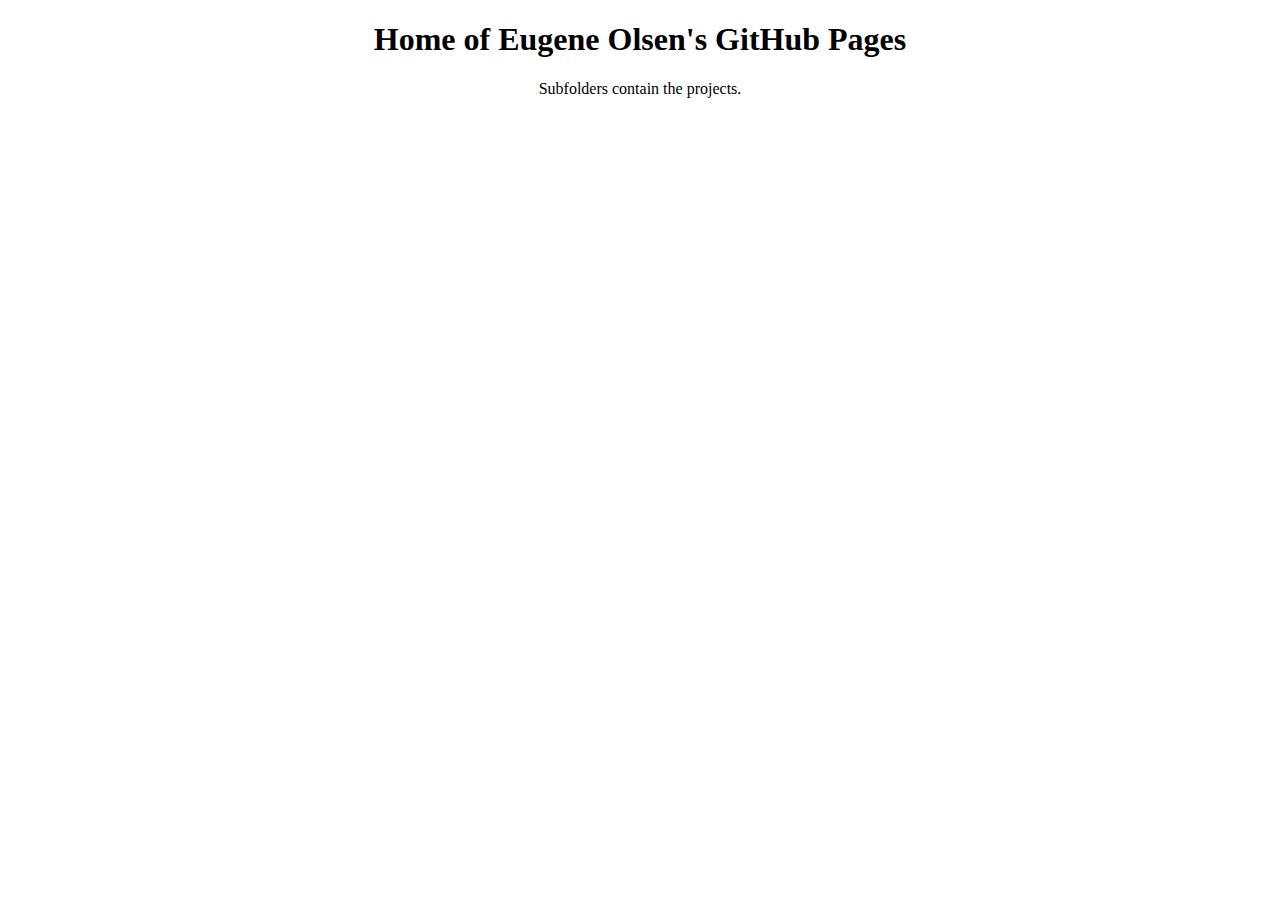
<file: index.html>
<!DOCTYPE HTML>
<html lang="en-us">
    <head>
        <meta charset="utf-8">
        <title>HTML Template</title>

        <style>
            body {
                text-align: center;
            }
        </style>


        <!-- 
        *
        *   Scripting Here
        *
        -->
        <script>
        </script>

    </head>


    <body>
        <h1>Home of Eugene Olsen's GitHub Pages</h1>
        <p>Subfolders contain the projects.</p>
    </body>
</html>
</file>
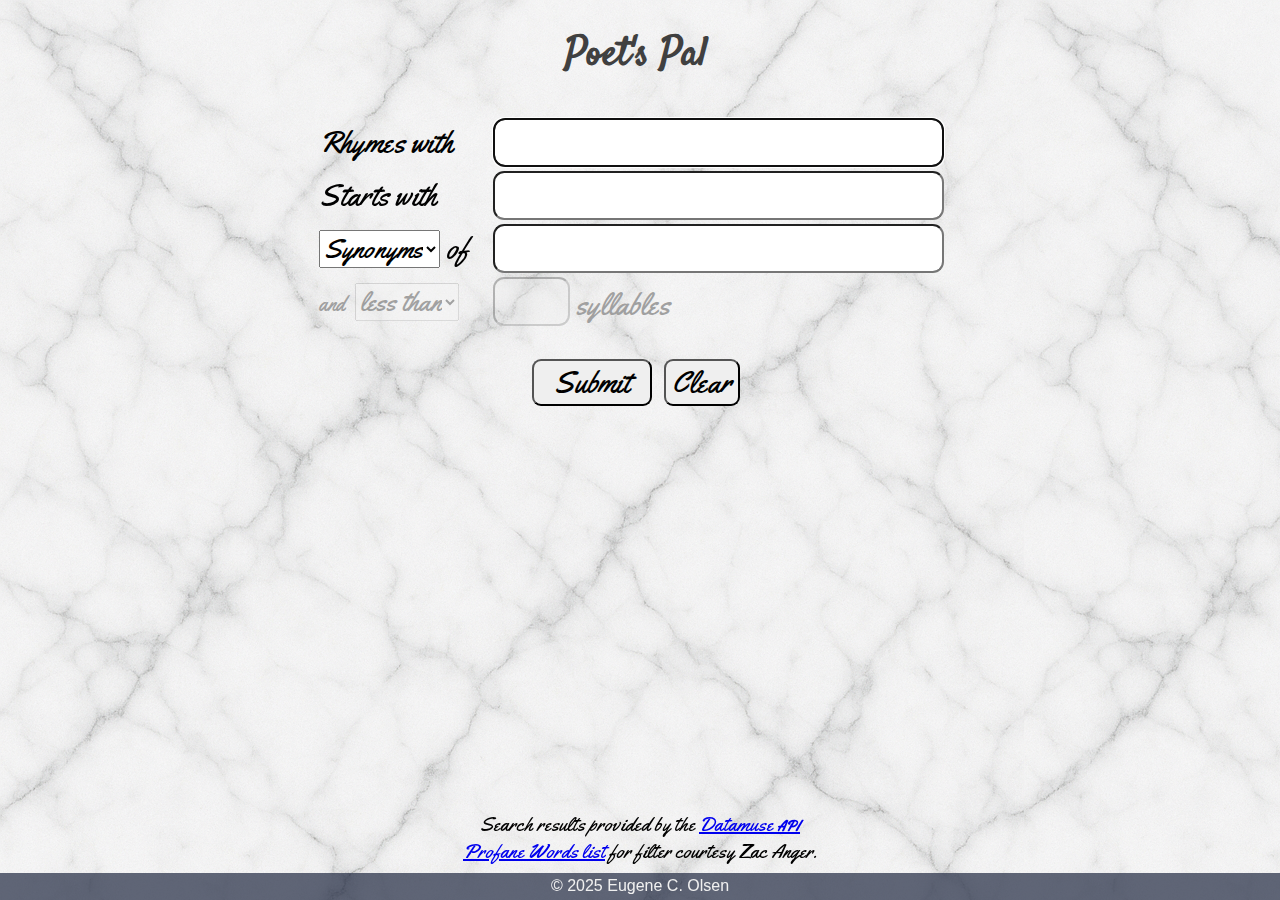
<file: poetpal/index.html>
<!DOCTYPE HTML>
<html lang="en-us">

<head>
    <meta charset="utf-8">
    <meta name="viewport" content="width=device-width, initial-scale=0.86, maximum-scale=5.0, minimum-scale=0.86">
    <title>Poet's Pal</title>

    <link rel="preconnect" href="https://fonts.googleapis.com">
    <link rel="preconnect" href="https://fonts.gstatic.com" crossorigin>
    <link href="https://fonts.googleapis.com/css2?family=Pinyon+Script&family=Satisfy&family=Yellowtail&display=swap" rel="stylesheet">    

    <link rel="stylesheet" href="./styles.css" />
</head>

<body>
    <header>
        <h1>Poet's Pal</h1>
    </header>

    <section id="input">
        <form id="inputForm">
            <table>
                <tbody>
                    <tr>
                        <td>
                            Rhymes with
                        </td>
                        <td>
                            <input id="rhyme" type="text" />
                        </td>
                    </tr>
                    <tr>
                        <td>
                            Starts with
                        </td>
                        <td>
                            <input id="starts" type="text" />
                        </td>
                    </tr>
                    <tr>
                        <td>
                            <select name="synant" id="synant">
                                <option value="synonym">Synonyms</option>
                                <option value="antonym">Antonyms</option>
                            </select>
                            of
                        </td>
                        <td>
                            <input id="synonym" type="text" />
                        </td>
                    </tr>
                    <tr id="syllableRow">
                        <td>
                            <span class="small">and&nbsp;</span>
                            <select name="nSyl" id="nSyl">
                                <option value="less">less than</option>
                                <option value="exact">exactly</option>
                            </select>
                        </td>
                        <td>
                            <input id="syllables" type="number" min="2" max="20" />
                            <span id="trailer">syllables</span>
                        </td>
                    </tr>
                </tbody>
            </table>
            <div id="buttons">
                <input id="submit" type="submit">
                <button id="clear" type="button">Clear</button>
            </div>
        </form>
    </section>

    <section id="output">
        <div id="errors" class="hidden">
        </div>
        <div id="info" class="hidden">
        </div>

        <table id="results">
            <thead id="thead">

            </thead>
            <tbody id="tbody">
            </tbody>
        </table>
    </section>

    <footer>
        <div id="credits">
            Search results provided by the <a href="https://www.datamuse.com/api/" target="_blank">Datamuse 
                <span id="api">api</span></a><br>
            <a href="https://github.com/zacanger/profane-words#readme" target="_blank">Profane Words list</a>
            for filter courtesy Zac Anger.
        </div>
        <div id="copyright">
            &copy; 2025 Eugene C. Olsen
        </div>
    </footer>
    <script src="main.js" type="module"></script>
</body>

</html>
</file>
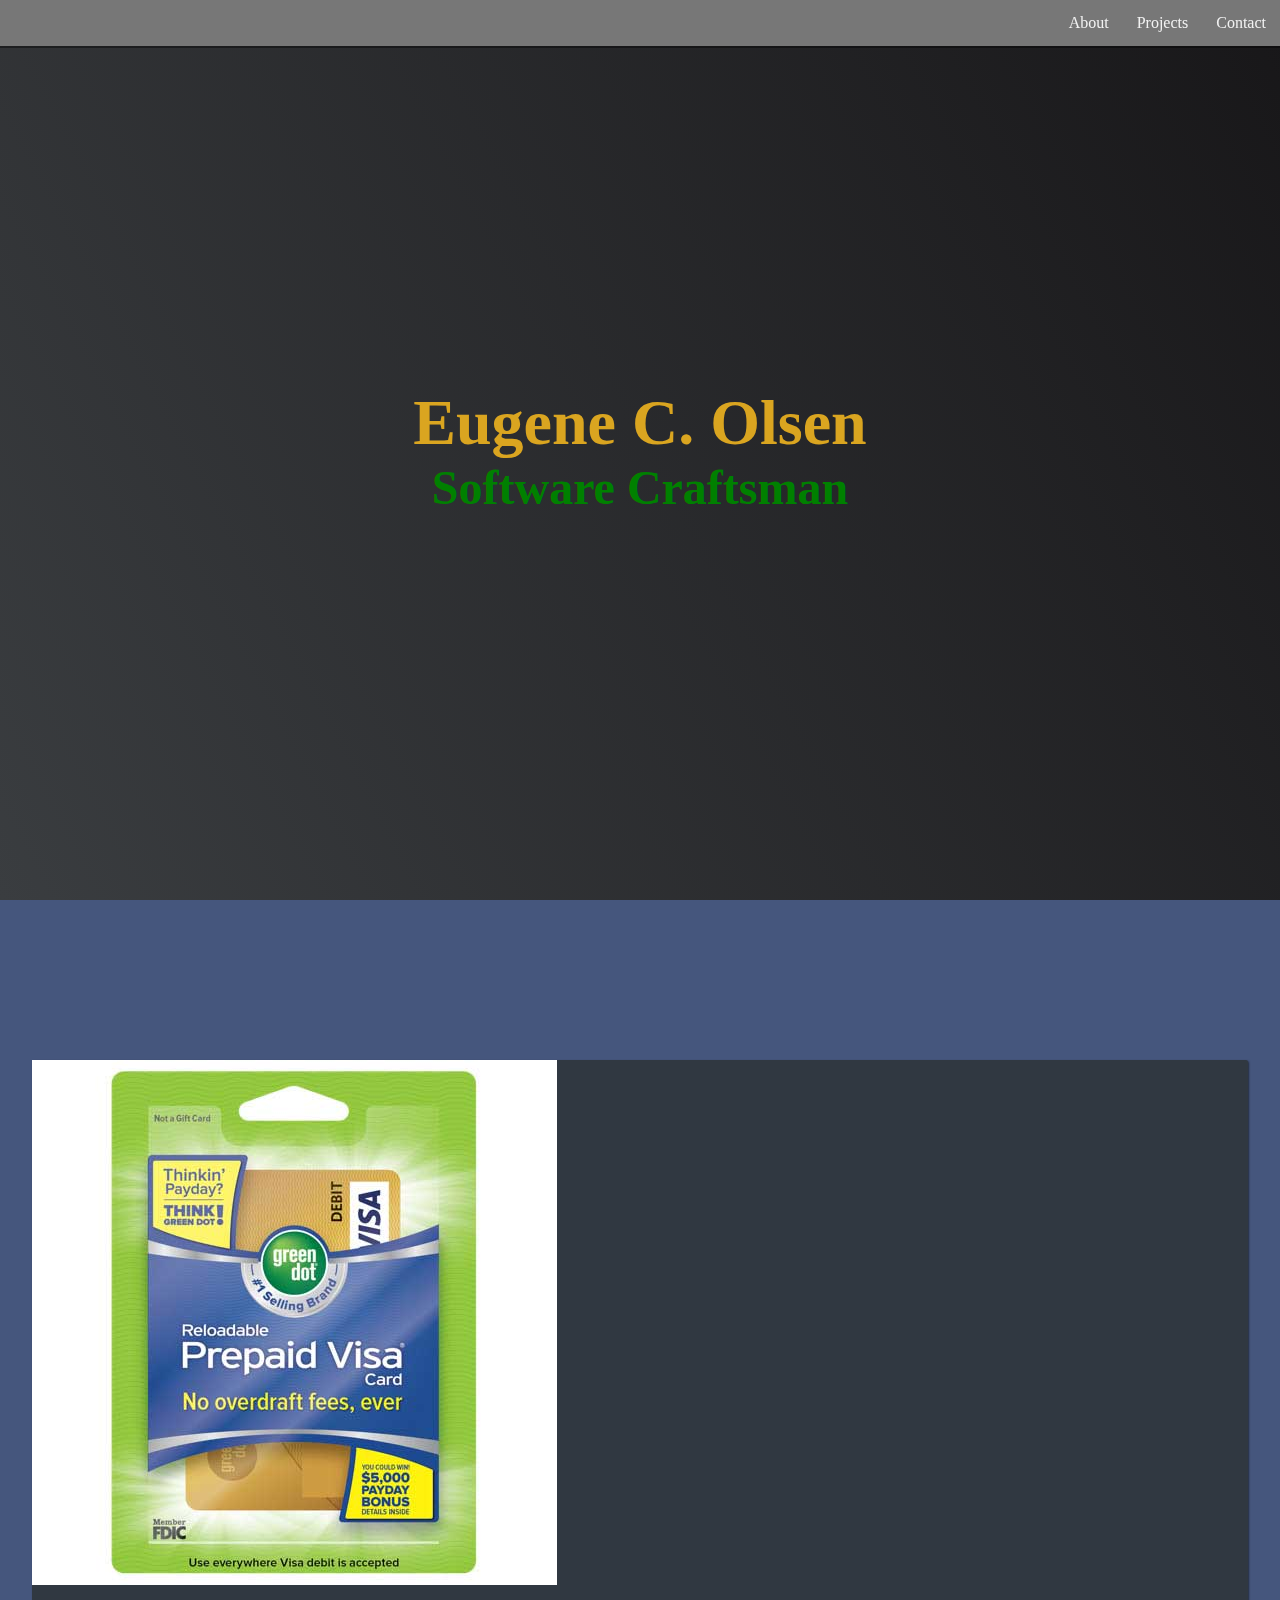
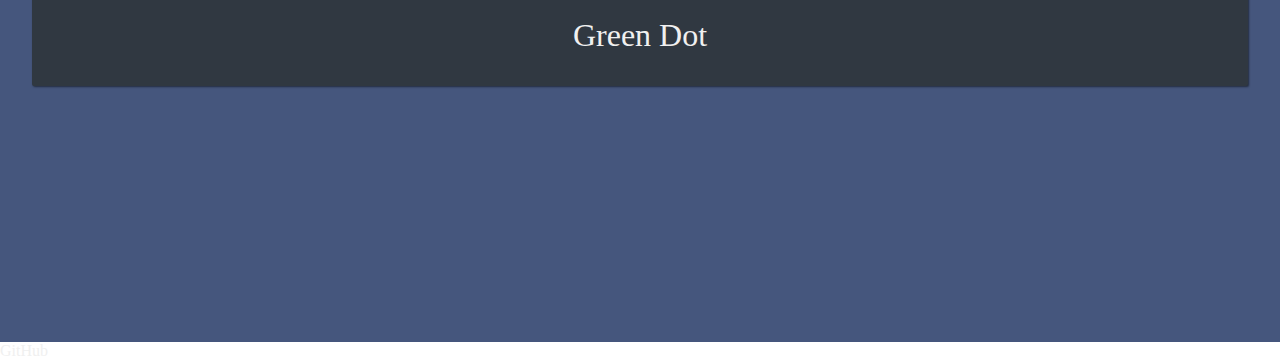
<file: FreeCodeCamp/ResponsiveWeb/portfolio/index.html>
<!DOCTYPE HTML>
<html lang="en-us">
    <head>
        <meta charset="utf-8">
        <meta name="viewport" content="width=device-width, initial-scale=1.0">

        <title>Portfolio</title>

        <style>
            :root {
                --main-white: #f0f0f0;
                --main-red: #be3144;
                --main-blue: #45567d;
                --main-gray: #303841;
            }
        
            /* Base reset */
            * {
                margin: 0;
                padding: 0;
            }
        
            /* box-sizing and font sizing */
            *,
            *::before,
            *::after {
                box-sizing: inherit;
            }
        
            html {
                box-sizing: border-box;
        
                /* Set font size for easy rem calculations
                * default document font size = 16px, 1rem = 16px, 100% = 16px
                * (100% / 16px) * 10 = 62.5%, 1rem = 10px, 62.5% = 10px
                */
                font-size: 100%;
                scroll-behavior: smooth;
            }


            a {
                text-decoration: none;
                color: var(--main-white);
            }
        
            img {
                display: block;
                /* width: 100%; */
            }

            /* Style the navbar */
            #navbar {
                display: flex;
                justify-content: flex-end;
                position: fixed;
                top: 0;
                left: 0;
                width: 100%;
                background: #777;
                box-shadow: 0 2px 0 rgba(0, 0, 0, 0.4);
                z-index: 10;
            }
        
            /* Navbar links */
            #navbar a {
                /*
                        float: right;
                        display: block;
                        text-align: center;
                        */
                padding: 14px;
                color: #f2f2f2;
                text-decoration: none;
            }
        
            #welcome-section {
                display: flex;
                flex-direction: column;
                justify-content: center;
                align-items: center;
                width: 100%;
                height: 100vh;
                color: goldenrod;
                background-color: #000;
                background-image: linear-gradient(62deg, #3a3d40 0%, #181719 100%);
            }
        
            #welcome-section h2 {
                color: green;
                font-size: 3rem;
            }
        
            #welcome-section h1 {
                font-size: 4rem;
            }
        
            /* "Automagic" image grid using no media queries */
            .projects-grid {
                display: grid;
                grid-template-columns: repeat(auto-fit, minmax(320px, 1fr));
                grid-gap: 4rem;
                width: 100%;
                max-width: 1280px;
                margin: 0 auto;
                margin-bottom: 6rem;
            }
        
            .projects-section {
                text-align: center;
                padding: 10rem 2rem;
                background: var(--main-blue);
            }
        
            .project {
                background: var(--main-gray);
                box-shadow: 1px 1px 2px rgba(0, 0, 0, 0.5);
                border-radius: 2px;
            }
        
            .code {
                color: var(--main-gray);
                transition: color 0.3s ease-out;
            }
        
            .project:hover .code {
                color: #ff7f50;
            }
        
            .project-image {
                height: 200;
                object-fit: cover;
            }
        
            .project-title {
                font-size: 2rem;
                padding: 2rem 0.5rem;
            }
        
            @media (max-width: 800px) {
                html {
                    font-size: 50%;
                }
            }
        </style>

        <script>
            // eslint-disable-next-line no-unused-vars
            const projectName = 'portfolio';
        </script>

    </head>


    <body>
        <nav id="navbar">
            <a href="#welcome-section">About</a>
            <a href="#projects">Projects</a>
            <a href="#contact">Contact</a>
        </nav>
        <section id="welcome-section">
            <h1>Eugene C. Olsen</h1>
            <h2>Software Craftsman</h2>
        </section>
        <section id="projects" class="projects-section">
            <div class="projects-grid">
                <a 
                    href="https://www.greendot.com/" 
                    target="_blank" 
                    class="project project-tile"
                >
                    <img 
                        class="project-image"
                        src="./images/GreenDotreloadablecardWP.jpg"
                        alt="Green Dot Card"
                    />
                    <p class="project-title">Green Dot</p>
                </a>
            </div>
        </section>
        <section id="contact">
            <a id="profile-link" href="https://github.com/eugeneolsen" target="_blank">GitHub</a>
        </section>
    
        <!-- freecodecamp.com testing bundle -->
        <script src="https://cdn.freecodecamp.org/testable-projects-fcc/v1/bundle.js"></script>
    </body>
</html>
</file>
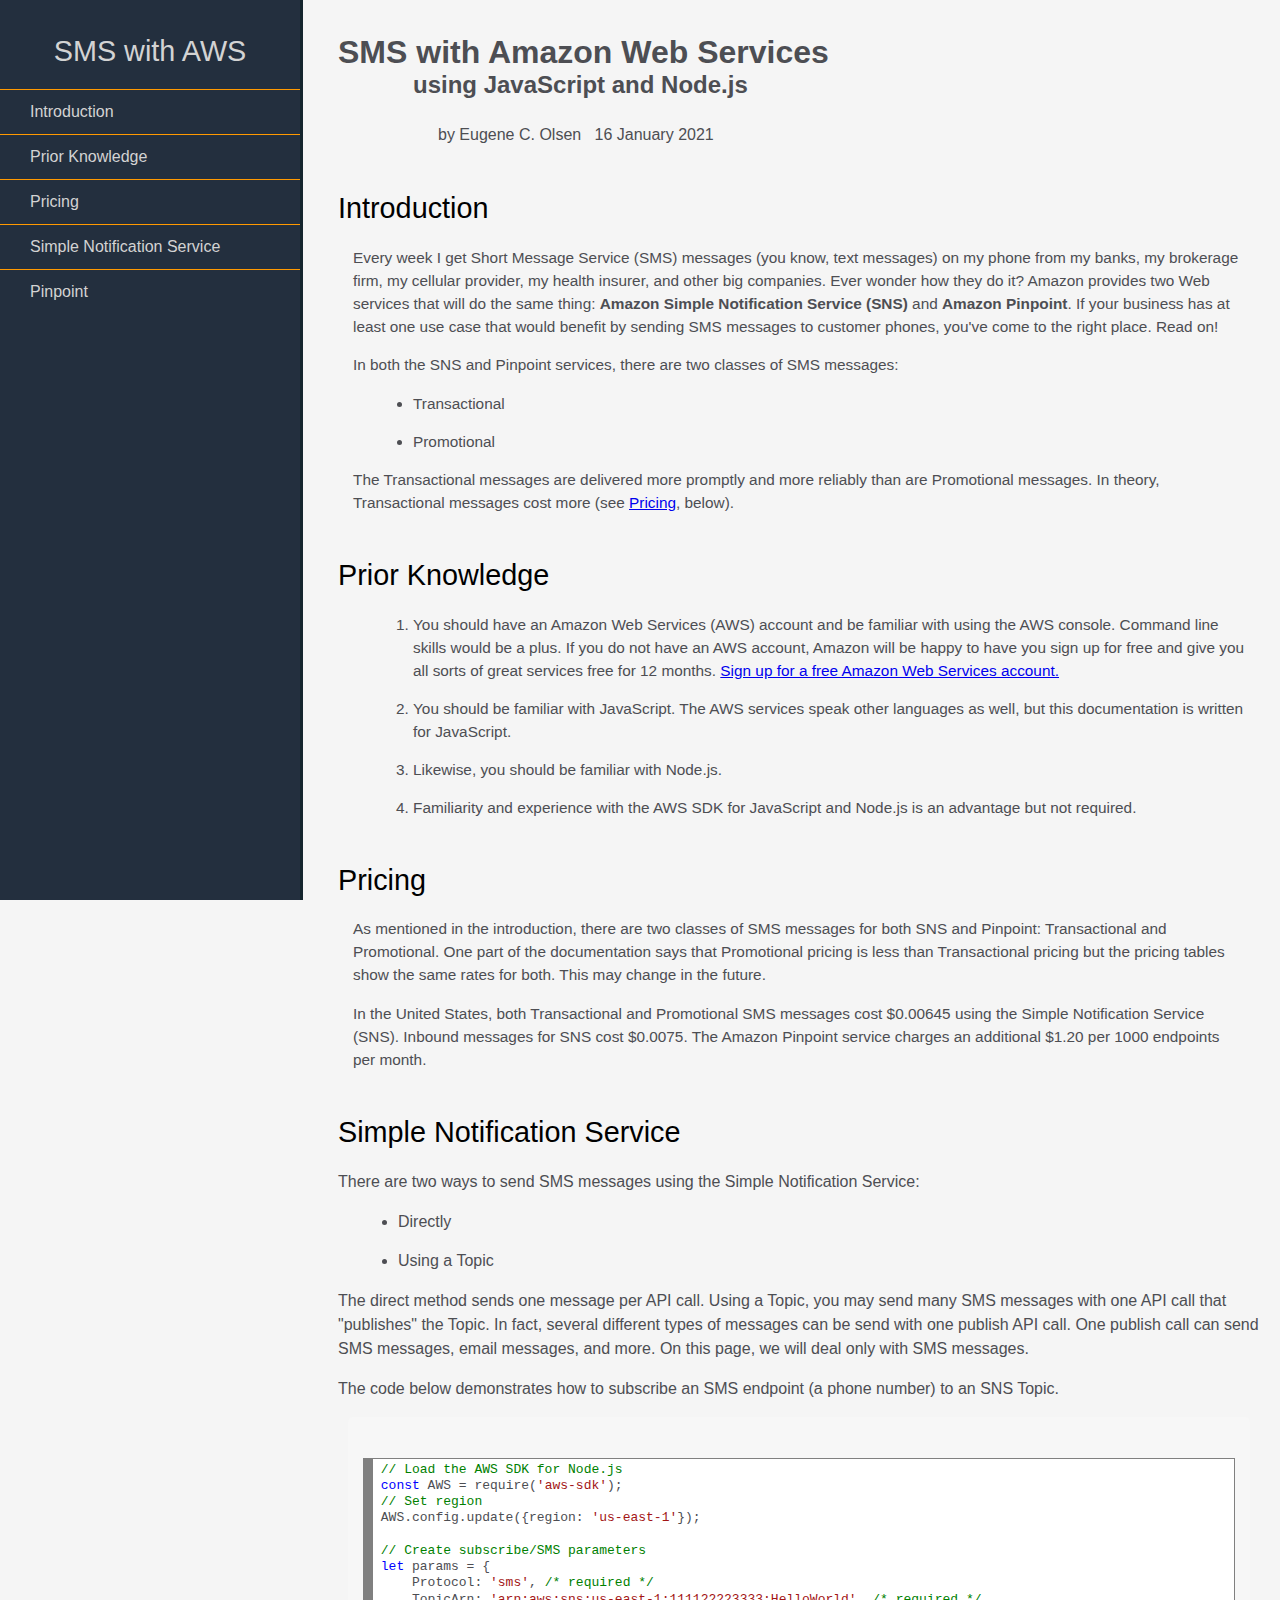
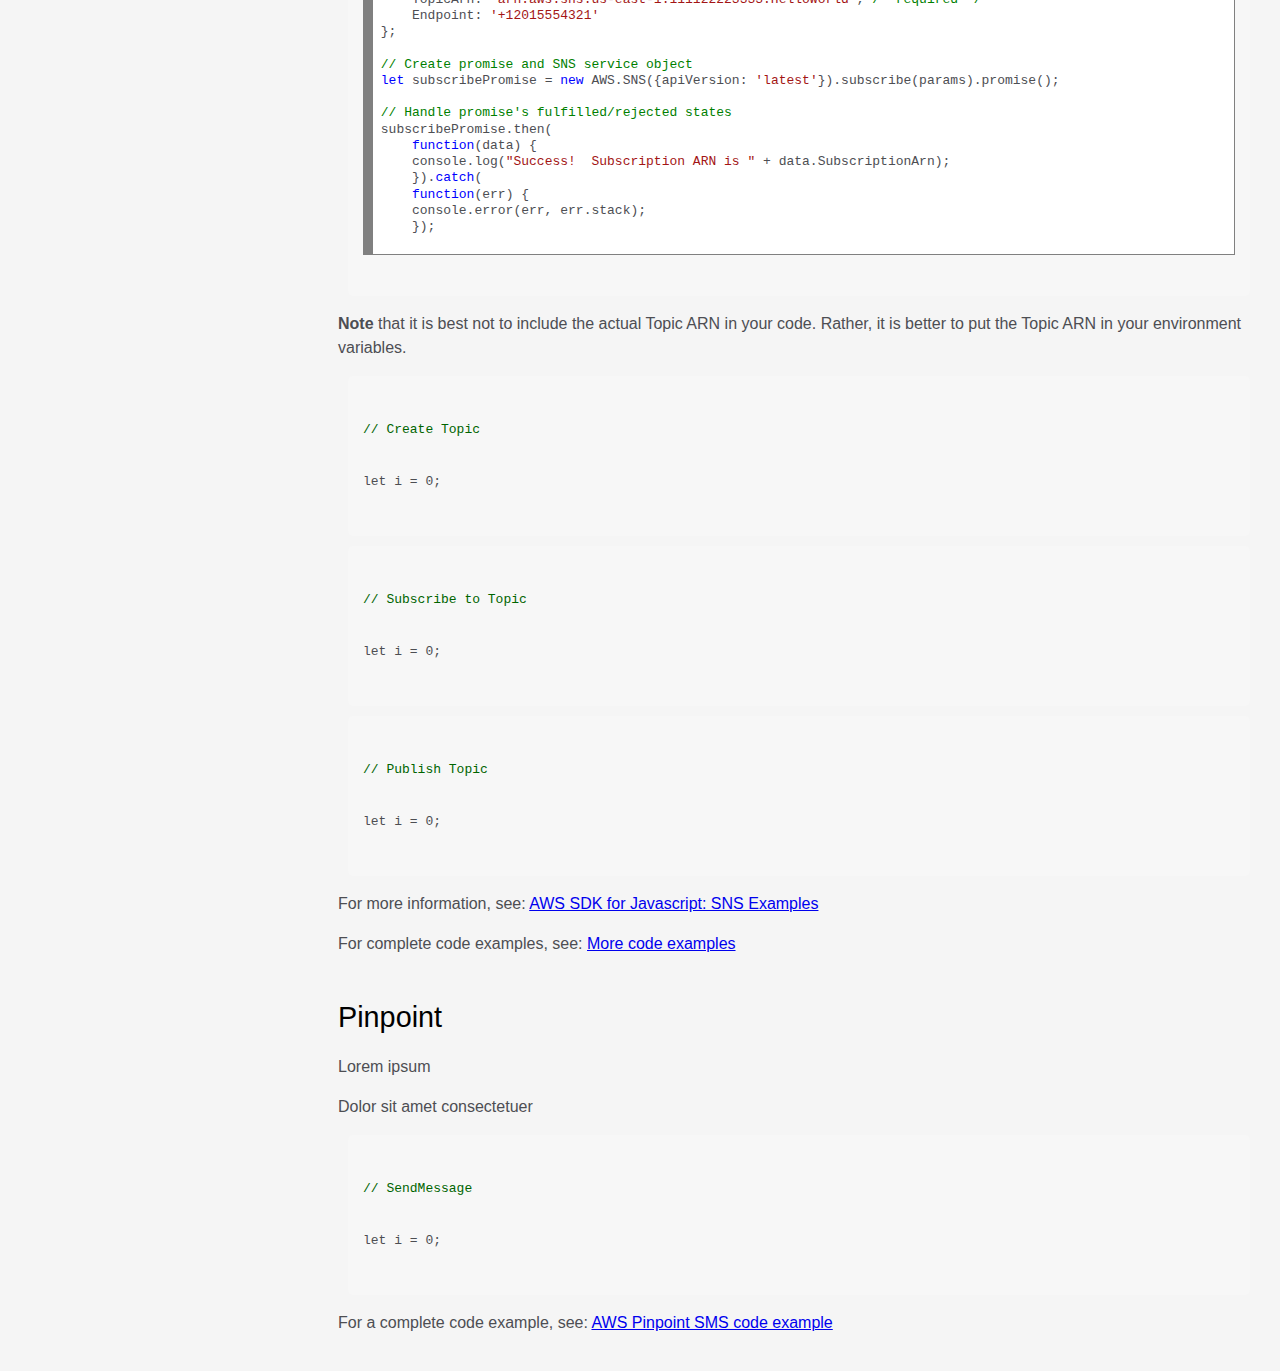
<file: FreeCodeCamp/ResponsiveWeb/techdoc/index.html>
<!DOCTYPE HTML>
<html lang="en-us">
    <head>
        <meta charset="utf-8">
        <meta name="viewport" content="width=device-width, initial-scale=1.0">

        <title>Technical Documentation</title>

        <style>
            html,
            body {
                min-width: 290px;
                color: #4d4e53;
                background-color: whitesmoke; /*#fcf9e8;*/
                font-family: 'Open Sans', Arial, sans-serif;
                line-height: 1.5;
            }

            #navbar {
                position: fixed;
                min-width: 290px;
                top: 0px;
                left: 0px;
                width: 300px;
                height: 100%;
                border-right: solid;
                border-color: rgba(0, 22, 22, 0.4);
                background-color: #232f3e;
                color: lightgray;
            }
        
            header {
                color: black;
                margin: 10px;
                text-align: center;
                font-size: 1.8em;
                font-weight: thin;
            }
        
            #main-doc header {
                text-align: left;
                margin: 40px 0px 0px;
            }

            #main-doc h1 {
                margin-top: 0px;
            }

            #main-doc h2 {
                margin-left: 75px;
                margin-top: -30px;
                margin-bottom: 20px;
            }

            #byline {
                margin-left: 100px;
                margin-bottom: 40px;
            }
        
            #navbar header {
                margin-top: 30px;
                color: lightgray;
            }
        
            #navbar ul {
                height: 88%;
                padding: 0;
                overflow-y: auto;
                overflow-x: hidden;
            }
        
            #navbar li {
                color: #ff9900;
                border-top: 1px solid;
                list-style: none;
                position: relative;
                width: 100%;
            }
        
            #navbar a {
                display: block;
                padding: 10px 30px;
                color: lightgray;
                text-decoration: none;
                cursor: pointer;
            }

            #navbar a:hover {
                color: white;
                font-weight: bold;
            }
        
            #main-doc {
                position: absolute;
                margin-left: 310px;
                padding: 20px;
                margin-bottom: 110px;
            }
        
            section article {
                color: #4d4e53;
                margin: 15px;
                font-size: 0.96em;
            }
        
            section li {
                margin: 15px 0px 0px 20px;
            }
        
            code {
                display: block;
                text-align: left;
                white-space: pre-line;
                position: relative;
                word-break: normal;
                word-wrap: normal;
                line-height: 2;
                background-color: #f7f7f7;
                padding: 15px;
                margin: 10px;
                border-radius: 5px;
            }
        
            @media only screen and (max-width: 815px) {
        
                /* For mobile phones: */
                #navbar ul {
                    border: 1px solid;
                    height: 207px;
                }
        
                #navbar {
                    background-color: white;
                    position: absolute;
                    top: 0;
                    padding: 0;
                    margin: 0;
                    width: 100%;
                    max-height: 275px;
                    border: none;
                    z-index: 1;
                    border-bottom: 2px solid;
                }
        
                #main-doc {
                    position: relative;
                    margin-left: 0px;
                    margin-top: 270px;
                }
            }
        
            @media only screen and (max-width: 400px) {
                #main-doc {
                    margin-left: -10px;
                }
        
                code {
                    margin-left: -20px;
                    width: 100%;
                    padding: 15px;
                    padding-left: 10px;
                    padding-right: 45px;
                    min-width: 233px;
                }
            }
        
            .comment {
                color: darkgreen;
            }
        </style>


        <script>
            // eslint-disable-next-line no-unused-vars
            const projectName = 'technical-docs-page';
        </script>

    </head>


    <body>
        <nav id="navbar">
            <header>SMS with AWS</header>
            <ul>
                <li><a class="nav-link" href="#Introduction">Introduction</a></li>
                <li><a class="nav-link" href="#Prior_Knowledge">Prior Knowledge</a></li>
                <li><a class="nav-link" href="#Pricing">Pricing</a></li>
                <li><a class="nav-link" href="#Simple_Notification_Service">Simple Notification Service</a></li>
                <li><a class="nav-link" href="#Pinpoint">Pinpoint</a></li>
            </ul>    
        </nav>
        <main id="main-doc">
            <h1>SMS with Amazon Web Services</h1>
            <h2>using JavaScript and Node.js</h2>
            
            <div id="byline">by Eugene C. Olsen &nbsp; 16 January 2021</div>
            <section class="main-section" id="Introduction">
                <header>Introduction</header>
                <article>Every week I get Short Message Service (SMS) messages (you know, text messages) 
                    on my phone from my banks, my brokerage firm, my cellular provider, my health insurer, and other big companies.
                    Ever wonder how they do it?  Amazon provides two Web services that will do the same thing:
                    <strong>Amazon Simple Notification Service (SNS)</strong> and <strong>Amazon Pinpoint</strong>.
                    If your business has at least one use case that would benefit by sending SMS messages to
                    customer phones, you've come to the right place.  Read on!
                    <p>
                        In both the SNS and Pinpoint services, there are two classes of SMS messages:
                        <ul>
                            <li>Transactional</li>
                            <li>Promotional</li>
                        </ul>
                        The Transactional messages are delivered more promptly and more reliably than are Promotional messages.
                        In theory, Transactional messages cost more (see <a href="#Pricing">Pricing</a>, below).
                    </p>
                </article>
            </section>
            <section class="main-section" id="Prior_Knowledge">
                <header>Prior Knowledge</header>
                <article>
                    <ol>
                        <li>You should have an Amazon Web Services (AWS) account and be familiar with using the AWS console.
                            Command line skills would be a plus.
                            If you do not have an AWS account, Amazon will be happy to have you sign up
                            for free and give you all sorts of great services free for 12 months.
                            <a href="https://aws.amazon.com/free" target="_blank">Sign up for a free Amazon Web Services account.</a>
                        </li>
                        <li>You should be familiar with JavaScript. The AWS services speak other languages as well,
                            but this documentation is written for JavaScript.
                        </li>
                        <li>Likewise, you should be familiar with Node.js.</li>
                        <li>Familiarity and experience with the AWS SDK for JavaScript and Node.js is an advantage but not required.</li>
                    </ol>
                </article>
            </section>
            <section class="main-section" id="Pricing">
                <header>Pricing</header>
                <article>
                    <p>As mentioned in the introduction, there are two classes of SMS messages for both SNS and Pinpoint: Transactional and Promotional.
                        One part of the documentation says that Promotional pricing is less than Transactional pricing
                        but the pricing tables show the same rates for both. This may change in the future.
                    </p>
                    <p>In the United States, both Transactional and Promotional SMS messages 
                        cost $0.00645 using the Simple Notification Service (SNS).  Inbound 
                        messages for SNS cost $0.0075.  The Amazon Pinpoint service charges
                        an additional $1.20 per 1000 endpoints per month.
                    </p>
                </article>
            </section>
            <section class="main-section" id="Simple_Notification_Service">
                <header>Simple Notification Service</header>
                <p>There are two ways to send SMS messages using the Simple Notification Service:
                    <ul>
                        <li>Directly</li>
                        <li>Using a Topic</li>
                    </ul>
                    The direct method sends one message per API call. Using a Topic, you may send
                    many SMS messages with one API call that "publishes" the Topic.  In fact, several different types of messages
                    can be send with one publish API call.   One publish call can send SMS messages, email messages, and more.
                    On this page, we will deal only with SMS messages.
                </p>
                <p>The code below demonstrates how to subscribe an SMS endpoint (a phone number) to an SNS Topic.</p>
                <code>
                <!-- HTML generated using hilite.me --><div style="background: #ffffff; overflow:auto;width:auto;border:solid gray;border-width:.1em .1em .1em .8em;padding:.2em .6em;"><pre style="margin: 0; line-height: 125%">
<span style="color: #008000">// Load the AWS SDK for Node.js</span>
<span style="color: #0000ff">const</span> AWS = require(<span style="color: #a31515">&#39;aws-sdk&#39;</span>);
<span style="color: #008000">// Set region</span>
AWS.config.update({region: <span style="color: #a31515">&#39;us-east-1&#39;</span>});

<span style="color: #008000">// Create subscribe/SMS parameters</span>
<span style="color: #0000ff">let</span> params = {
    Protocol: <span style="color: #a31515">&#39;sms&#39;</span>, <span style="color: #008000">/* required */</span>
    TopicArn: <span style="color: #a31515">&#39;arn:aws:sns:us-east-1:111122223333:HelloWorld&#39;</span>, <span style="color: #008000">/* required */</span>
    Endpoint: <span style="color: #a31515">&#39;+12015554321&#39;</span>
};

<span style="color: #008000">// Create promise and SNS service object</span>
<span style="color: #0000ff">let</span> subscribePromise = <span style="color: #0000ff">new</span> AWS.SNS({apiVersion: <span style="color: #a31515">&#39;latest&#39;</span>}).subscribe(params).promise();

<span style="color: #008000">// Handle promise&#39;s fulfilled/rejected states</span>
subscribePromise.then(
    <span style="color: #0000ff">function</span>(data) {
    console.log(<span style="color: #a31515">&quot;Success!  Subscription ARN is &quot;</span> + data.SubscriptionArn);
    }).<span style="color: #0000ff">catch</span>(
    <span style="color: #0000ff">function</span>(err) {
    console.error(err, err.stack);
    });
                    </pre></div>
                </code>
                <p><strong>Note</strong> that it is best not to include the actual Topic ARN in your code.
                    Rather, it is better to put the Topic ARN in your environment variables.
                </p>
                <code>
                    <span class="comment">// Create Topic</span><br/>
                    let i = 0;<br/>
                </code>
                <code>
                    <span class="comment">// Subscribe to Topic</span><br/>
                    let i = 0;<br/>
                </code>
                <code>
                    <span class="comment">// Publish Topic</span><br/>
                    let i = 0;<br/>
                </code>
                <p>For more information, see: <a href="https://docs.aws.amazon.com/sdk-for-javascript/v2/developer-guide/sns-examples.html" target="_blank">AWS SDK for Javascript: SNS Examples</a></p>
                <p>For complete code examples, see: <a href="https://docs.aws.amazon.com/code-samples/latest/catalog/code-catalog-javascript-example_code-sns.html" target="_blank">More code examples</a></p>
            </section>
            <section class="main-section" id="Pinpoint">
                <header>Pinpoint</header>
                <p>Lorem ipsum</p>
                <p>Dolor sit amet consectetuer</p>
                <code>
                    <span class="comment">// SendMessage</span><br/>
                    let i = 0;<br/>
                </code>
                <p>For a complete code example, see: <a href="https://docs.aws.amazon.com/code-samples/latest/catalog/javascript-pinpoint-pinpoint_send_sms_message_api.js.html"  target="_blank">AWS Pinpoint SMS code example</a></p>
            </section>
        </main>
        <!-- freecodecamp.com testing bundle -->
        <script src="https://cdn.freecodecamp.org/testable-projects-fcc/v1/bundle.js"></script>
    </body>
</html>
</file>
<file: poetpal/styles.css>
:root {
    --max-width: 640px;
    --border-radius: 0.3em;
    --xparent-blue: rgba(195, 235, 248, 0.25);
}

* {
    font-family: 'Yellowtail', cursive;
}

html {
    /*max-width: var(--max-width);*/
    font-size: 20px;
}


@media screen and (max-width: 640px) {
    html {
        font-size: 3.0vw;
    }
}


body {
    background-image: url('./images/elegant-white-marble.png'); 
    margin-left: 0; 
    margin-bottom: 0;
}


h1 {
    font-family: 'Satisfy', cursive;
    text-align: center;
    color:rgb(64, 64, 64)
}

div.row {
    display: table-row;
}

label, button, th, input[type='submit'] {
    font-family: 'Yellowtail', cursive;
}

label, input, button {
    font-size: 1.5em;
}


label {
    display: table-cell;
    text-align: right;
}

input[type='text'] {
    width: 100%;
    display: table-cell;
}

input[type='text'], input[type='number'] {
    font-family: Arial, Helvetica, sans-serif;
    font-size: 1.25em;
    border-radius: var(--border-radius);
    padding-left: 0.2em;
}

input[type='text']:hover, input[type='number']:hover {
    background-color: var(--xparent-blue);
}

input[type='submit'] {
    width: 4em;
    margin-right: 0.25em;
    border-radius: var(--border-radius);
}

button {
    border-radius: var(--border-radius);
}

input[type='submit']:hover, button:hover {
    background-color: var(--xparent-blue);
}

thead:first-child {
    text-align: left;
}

select {
    font-size: .9em;
}

footer {
    position: fixed;
    bottom: 0;
    padding-top: 0.5em;
    padding-bottom: 0;
    width: 100%;
    /* max-width: var(--max-width); */
    text-align: center;
}

#output {
    margin: 0 auto;
    margin-top: 3em;
    margin-bottom: 2em;
    max-width: var(--max-width);
}


#results tr:nth-child(even) {
    background-color: var(--xparent-blue);
}

#results th {
    color: rgb(80, 80, 80);
    background-color: rgba(195, 235, 248, 0.377);
}

#results th, td {
    font-size: 1.5em;
}

#results th:last-of-type {
    width: auto;
    text-align: center;
}

#results td, #results td em {
    font-family: 'Times New Roman', Times, serif;
}

#results td:first-of-type{
    padding-right: 2em;
}

#results tr td:nth-child(2) {
    text-align: right;
}

#results tr td:nth-child(3) {
    text-align: center;
}


.small {
    font-size: .7em;
}

.hidden {
    display: none;
}

.copy-btn {
    font-size: 0.8em;
    margin-left: 0;
    padding: 0;
    border: none;
    background: none;
}

#inputForm {
    max-width: var(--max-width);;
    margin: 0 auto;
    margin-top: 1.5em;
} 

#inputForm > table {
    font-family: 'Yellowtail', cursive;
}

#inputForm td {
    vertical-align: middle;
}

#inputForm tr td:first-child {
    width: 1%;
    white-space: nowrap;
}

#inputForm tr td:last-child {
    width: 5em;
    padding-left: 0.7em;
    padding-right: 0.8em;
}

#syllables {
    width: 1.7em;
}

#trailer {
    font-family: 'Yellowtail', cursive;
}

#less {
    margin-left: 0em;
}

#errors {
    text-align: center;
    color: darkred;
    font-size: 1.5em;
}

#info {
    font-size: 1.25em;
    padding-left: 0.4em;
}

#buttons {
    display: block;
    text-align: center;
    margin-top: 1.5em;
}

#api {
    font-variant-caps: small-caps;
    font-weight: 600;
}

#copyright {
    font-family: Arial, Helvetica, sans-serif;
    font-size: 0.8em;
    background-color: rgba(32, 40, 64, 0.7);
    color: #f0f0f0;
    margin-top: 0.5em;
    margin-bottom: 0;
    margin-left: 0;
    padding-top: .25em;
    padding-bottom: .33em;
    padding-left: 0;;
}
</file>
